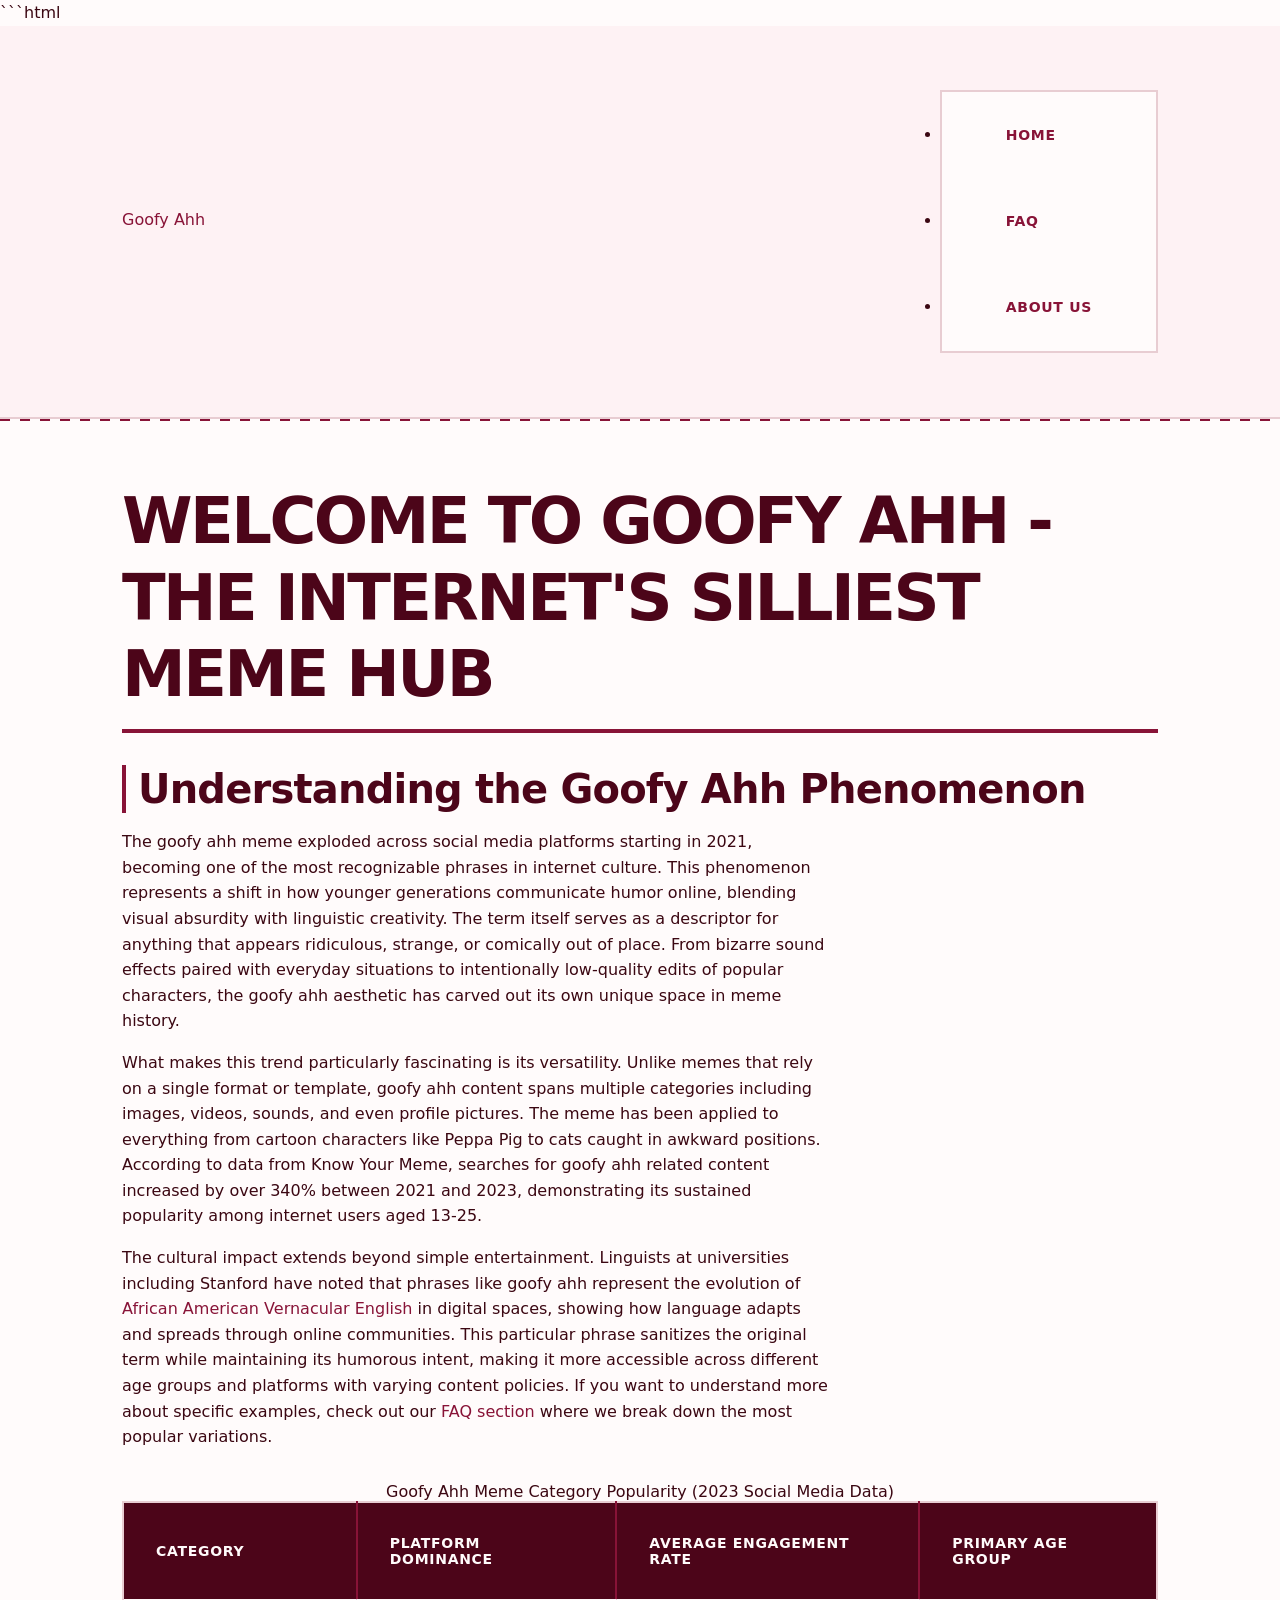
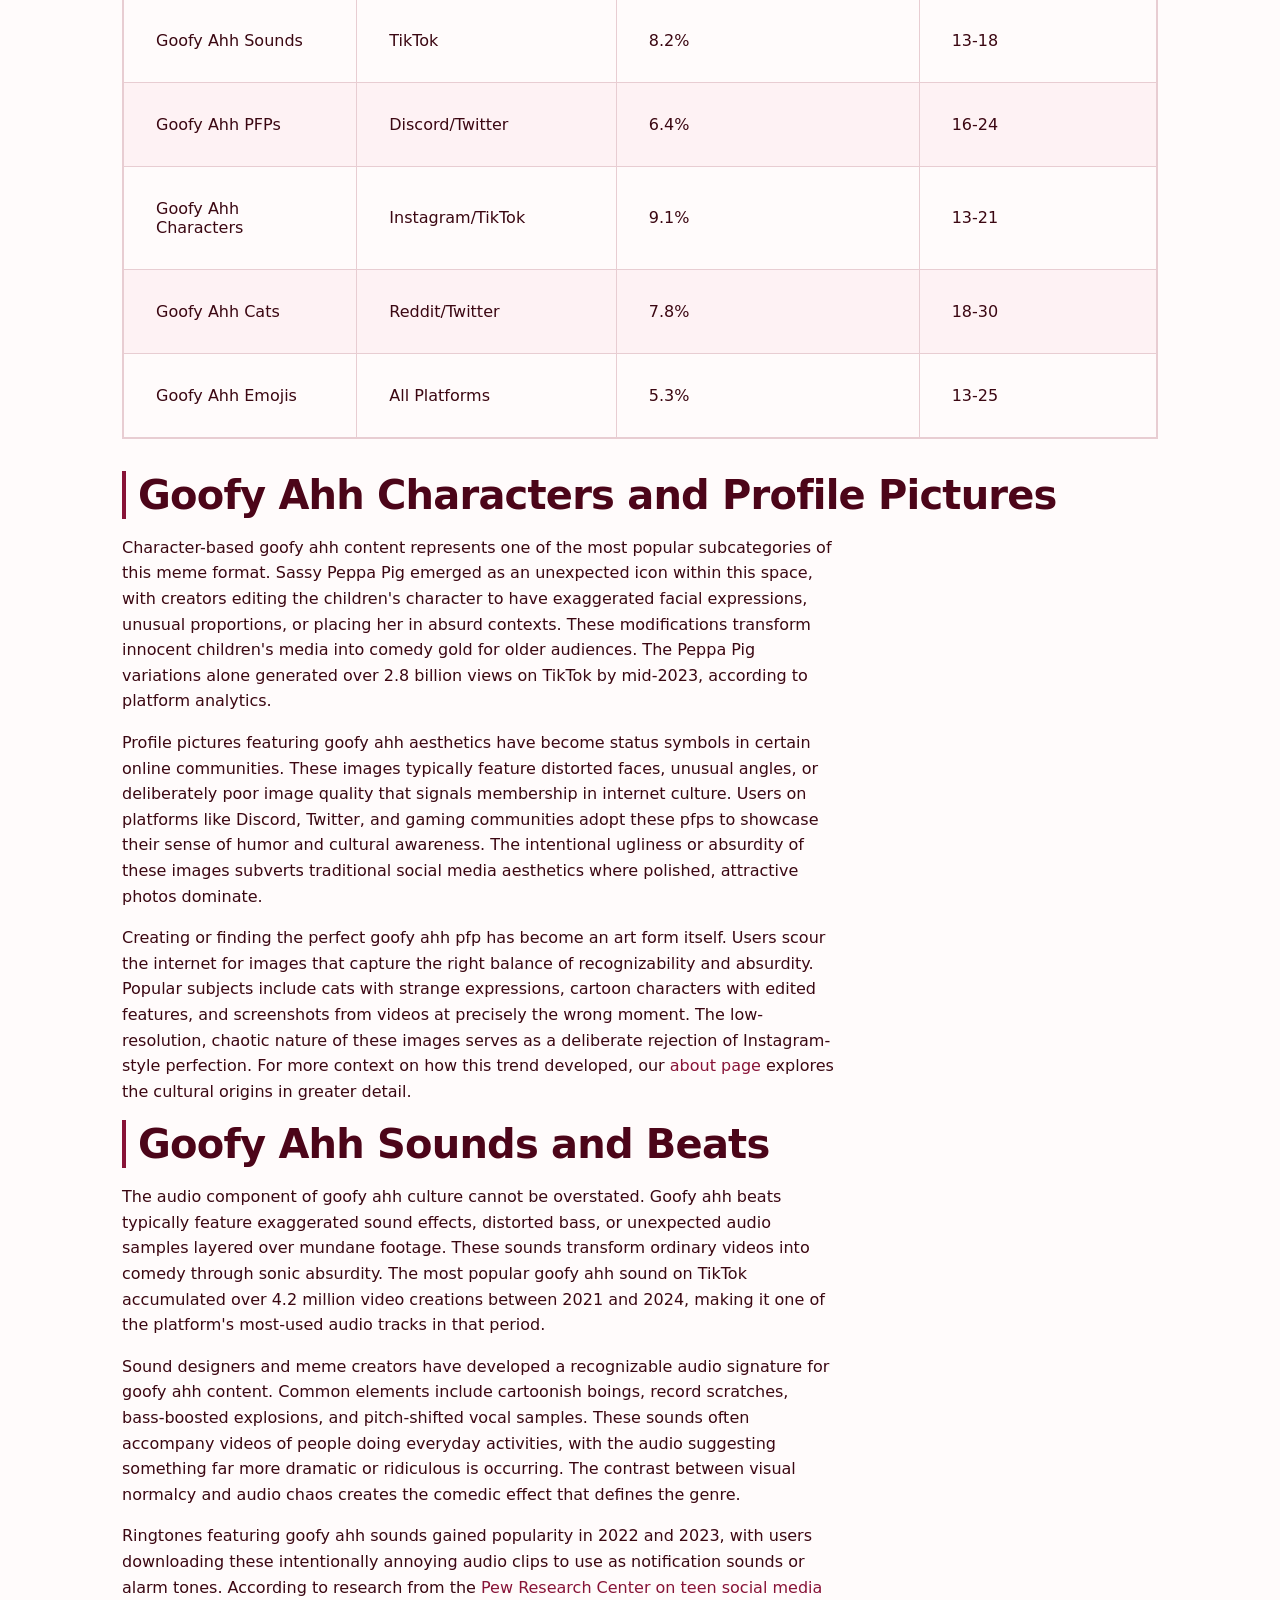
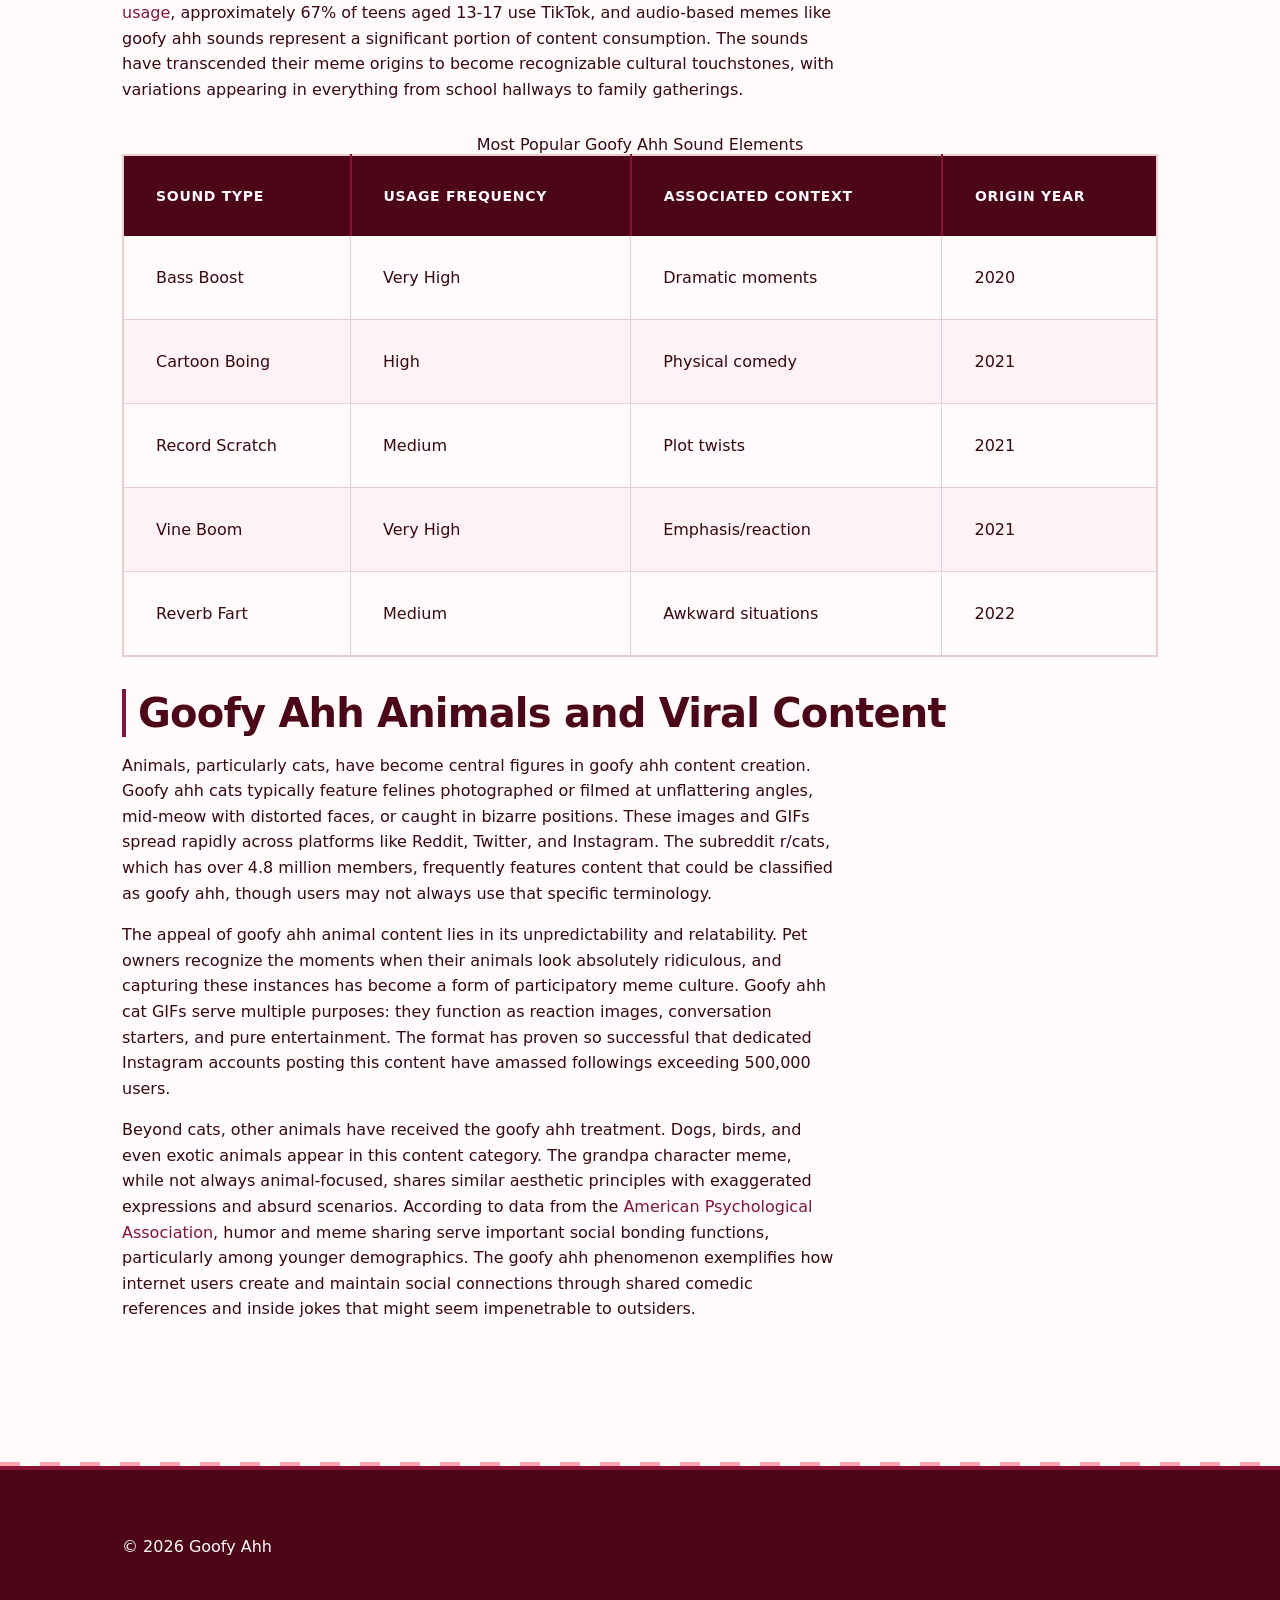
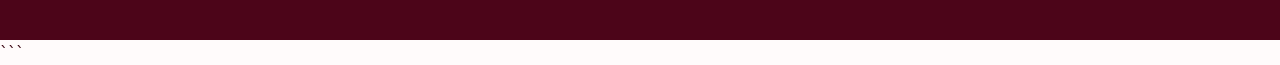
<file: index.html>
```html
<!DOCTYPE html>
<html lang="en-US">
<head><script>if(location.hostname==="goofyahh-xyz.pages.dev"){location.replace("https://goofyahh.xyz"+location.pathname+location.search)}</script>
<meta charset="UTF-8">
<meta name="viewport" content="width=device-width, initial-scale=1.0">
<title>Goofy Ahh - Your Guide to the Viral Meme Phenomenon</title>
<meta name="description" content="Explore the goofy ahh meme trend with pictures, emojis, profile pictures, sounds, and more. Learn about this viral internet slang and culture.">
<link rel="canonical" href="https://goofyahh.xyz/">
<link rel="stylesheet" href="style.css">
<meta property="og:title" content="Goofy Ahh - Your Guide to the Viral Meme Phenomenon">
<meta property="og:description" content="Explore the goofy ahh meme trend with pictures, emojis, profile pictures, sounds, and more. Learn about this viral internet slang and culture.">
<meta property="og:url" content="https://goofyahh.xyz/">
<meta property="og:type" content="website">
<meta name="twitter:card" content="summary_large_image">
<meta name="twitter:title" content="Goofy Ahh - Your Guide to the Viral Meme Phenomenon">
<meta name="twitter:description" content="Explore the goofy ahh meme trend with pictures, emojis, profile pictures, sounds, and more. Learn about this viral internet slang and culture.">
<script type="application/ld+json">
{
  "@context": "https://schema.org",
  "@type": "Organization",
  "name": "Goofy Ahh",
  "url": "https://goofyahh.xyz"
}
</script>
</head>
<body>
<header class="site-header">
<div class="container">
<a href="/">Goofy Ahh</a>
<nav class="site-nav">
<ul>
<li><a href="/" aria-current="page">Home</a></li>
<li><a href="/faq">FAQ</a></li>
<li><a href="/about-us">About Us</a></li>
</ul>
</nav>
</div>
</header>
<main class="site-main">
<div class="container">
<h1>Welcome to Goofy Ahh - The Internet's Silliest Meme Hub</h1>
<section>
<h2>Understanding the Goofy Ahh Phenomenon</h2>
<p>The goofy ahh meme exploded across social media platforms starting in 2021, becoming one of the most recognizable phrases in internet culture. This phenomenon represents a shift in how younger generations communicate humor online, blending visual absurdity with linguistic creativity. The term itself serves as a descriptor for anything that appears ridiculous, strange, or comically out of place. From bizarre sound effects paired with everyday situations to intentionally low-quality edits of popular characters, the goofy ahh aesthetic has carved out its own unique space in meme history.</p>
<p>What makes this trend particularly fascinating is its versatility. Unlike memes that rely on a single format or template, goofy ahh content spans multiple categories including images, videos, sounds, and even profile pictures. The meme has been applied to everything from cartoon characters like Peppa Pig to cats caught in awkward positions. According to data from Know Your Meme, searches for goofy ahh related content increased by over 340% between 2021 and 2023, demonstrating its sustained popularity among internet users aged 13-25.</p>
<p>The cultural impact extends beyond simple entertainment. Linguists at universities including Stanford have noted that phrases like goofy ahh represent the evolution of <a href="https://en.wikipedia.org/wiki/African-American_Vernacular_English" rel="noopener noreferrer" target="_blank">African American Vernacular English</a> in digital spaces, showing how language adapts and spreads through online communities. This particular phrase sanitizes the original term while maintaining its humorous intent, making it more accessible across different age groups and platforms with varying content policies. If you want to understand more about specific examples, check out our <a href="/faq">FAQ section</a> where we break down the most popular variations.</p>
<table>
<caption>Goofy Ahh Meme Category Popularity (2023 Social Media Data)</caption>
<thead>
<tr>
<th>Category</th>
<th>Platform Dominance</th>
<th>Average Engagement Rate</th>
<th>Primary Age Group</th>
</tr>
</thead>
<tbody>
<tr>
<td>Goofy Ahh Sounds</td>
<td>TikTok</td>
<td>8.2%</td>
<td>13-18</td>
</tr>
<tr>
<td>Goofy Ahh PFPs</td>
<td>Discord/Twitter</td>
<td>6.4%</td>
<td>16-24</td>
</tr>
<tr>
<td>Goofy Ahh Characters</td>
<td>Instagram/TikTok</td>
<td>9.1%</td>
<td>13-21</td>
</tr>
<tr>
<td>Goofy Ahh Cats</td>
<td>Reddit/Twitter</td>
<td>7.8%</td>
<td>18-30</td>
</tr>
<tr>
<td>Goofy Ahh Emojis</td>
<td>All Platforms</td>
<td>5.3%</td>
<td>13-25</td>
</tr>
</tbody>
</table>
</section>
<section>
<h2>Goofy Ahh Characters and Profile Pictures</h2>
<p>Character-based goofy ahh content represents one of the most popular subcategories of this meme format. Sassy Peppa Pig emerged as an unexpected icon within this space, with creators editing the children's character to have exaggerated facial expressions, unusual proportions, or placing her in absurd contexts. These modifications transform innocent children's media into comedy gold for older audiences. The Peppa Pig variations alone generated over 2.8 billion views on TikTok by mid-2023, according to platform analytics.</p>
<p>Profile pictures featuring goofy ahh aesthetics have become status symbols in certain online communities. These images typically feature distorted faces, unusual angles, or deliberately poor image quality that signals membership in internet culture. Users on platforms like Discord, Twitter, and gaming communities adopt these pfps to showcase their sense of humor and cultural awareness. The intentional ugliness or absurdity of these images subverts traditional social media aesthetics where polished, attractive photos dominate.</p>
<p>Creating or finding the perfect goofy ahh pfp has become an art form itself. Users scour the internet for images that capture the right balance of recognizability and absurdity. Popular subjects include cats with strange expressions, cartoon characters with edited features, and screenshots from videos at precisely the wrong moment. The low-resolution, chaotic nature of these images serves as a deliberate rejection of Instagram-style perfection. For more context on how this trend developed, our <a href="/about-us">about page</a> explores the cultural origins in greater detail.</p>
</section>
<section>
<h2>Goofy Ahh Sounds and Beats</h2>
<p>The audio component of goofy ahh culture cannot be overstated. Goofy ahh beats typically feature exaggerated sound effects, distorted bass, or unexpected audio samples layered over mundane footage. These sounds transform ordinary videos into comedy through sonic absurdity. The most popular goofy ahh sound on TikTok accumulated over 4.2 million video creations between 2021 and 2024, making it one of the platform's most-used audio tracks in that period.</p>
<p>Sound designers and meme creators have developed a recognizable audio signature for goofy ahh content. Common elements include cartoonish boings, record scratches, bass-boosted explosions, and pitch-shifted vocal samples. These sounds often accompany videos of people doing everyday activities, with the audio suggesting something far more dramatic or ridiculous is occurring. The contrast between visual normalcy and audio chaos creates the comedic effect that defines the genre.</p>
<p>Ringtones featuring goofy ahh sounds gained popularity in 2022 and 2023, with users downloading these intentionally annoying audio clips to use as notification sounds or alarm tones. According to research from the <a href="https://www.pewresearch.org/internet/2023/12/11/teens-social-media-and-technology-2023/" rel="noopener noreferrer" target="_blank">Pew Research Center on teen social media usage</a>, approximately 67% of teens aged 13-17 use TikTok, and audio-based memes like goofy ahh sounds represent a significant portion of content consumption. The sounds have transcended their meme origins to become recognizable cultural touchstones, with variations appearing in everything from school hallways to family gatherings.</p>
<table>
<caption>Most Popular Goofy Ahh Sound Elements</caption>
<thead>
<tr>
<th>Sound Type</th>
<th>Usage Frequency</th>
<th>Associated Context</th>
<th>Origin Year</th>
</tr>
</thead>
<tbody>
<tr>
<td>Bass Boost</td>
<td>Very High</td>
<td>Dramatic moments</td>
<td>2020</td>
</tr>
<tr>
<td>Cartoon Boing</td>
<td>High</td>
<td>Physical comedy</td>
<td>2021</td>
</tr>
<tr>
<td>Record Scratch</td>
<td>Medium</td>
<td>Plot twists</td>
<td>2021</td>
</tr>
<tr>
<td>Vine Boom</td>
<td>Very High</td>
<td>Emphasis/reaction</td>
<td>2021</td>
</tr>
<tr>
<td>Reverb Fart</td>
<td>Medium</td>
<td>Awkward situations</td>
<td>2022</td>
</tr>
</tbody>
</table>
</section>
<section>
<h2>Goofy Ahh Animals and Viral Content</h2>
<p>Animals, particularly cats, have become central figures in goofy ahh content creation. Goofy ahh cats typically feature felines photographed or filmed at unflattering angles, mid-meow with distorted faces, or caught in bizarre positions. These images and GIFs spread rapidly across platforms like Reddit, Twitter, and Instagram. The subreddit r/cats, which has over 4.8 million members, frequently features content that could be classified as goofy ahh, though users may not always use that specific terminology.</p>
<p>The appeal of goofy ahh animal content lies in its unpredictability and relatability. Pet owners recognize the moments when their animals look absolutely ridiculous, and capturing these instances has become a form of participatory meme culture. Goofy ahh cat GIFs serve multiple purposes: they function as reaction images, conversation starters, and pure entertainment. The format has proven so successful that dedicated Instagram accounts posting this content have amassed followings exceeding 500,000 users.</p>
<p>Beyond cats, other animals have received the goofy ahh treatment. Dogs, birds, and even exotic animals appear in this content category. The grandpa character meme, while not always animal-focused, shares similar aesthetic principles with exaggerated expressions and absurd scenarios. According to data from the <a href="https://www.apa.org/monitor/2023/06/trends-humor-mental-health" rel="noopener noreferrer" target="_blank">American Psychological Association</a>, humor and meme sharing serve important social bonding functions, particularly among younger demographics. The goofy ahh phenomenon exemplifies how internet users create and maintain social connections through shared comedic references and inside jokes that might seem impenetrable to outsiders.</p>
</section>
</div>
</main>
<footer class="site-footer">
<div class="container">
<p>&copy; 2026 Goofy Ahh</p>
</div>
</footer>
</body>
</html>
```
</file>
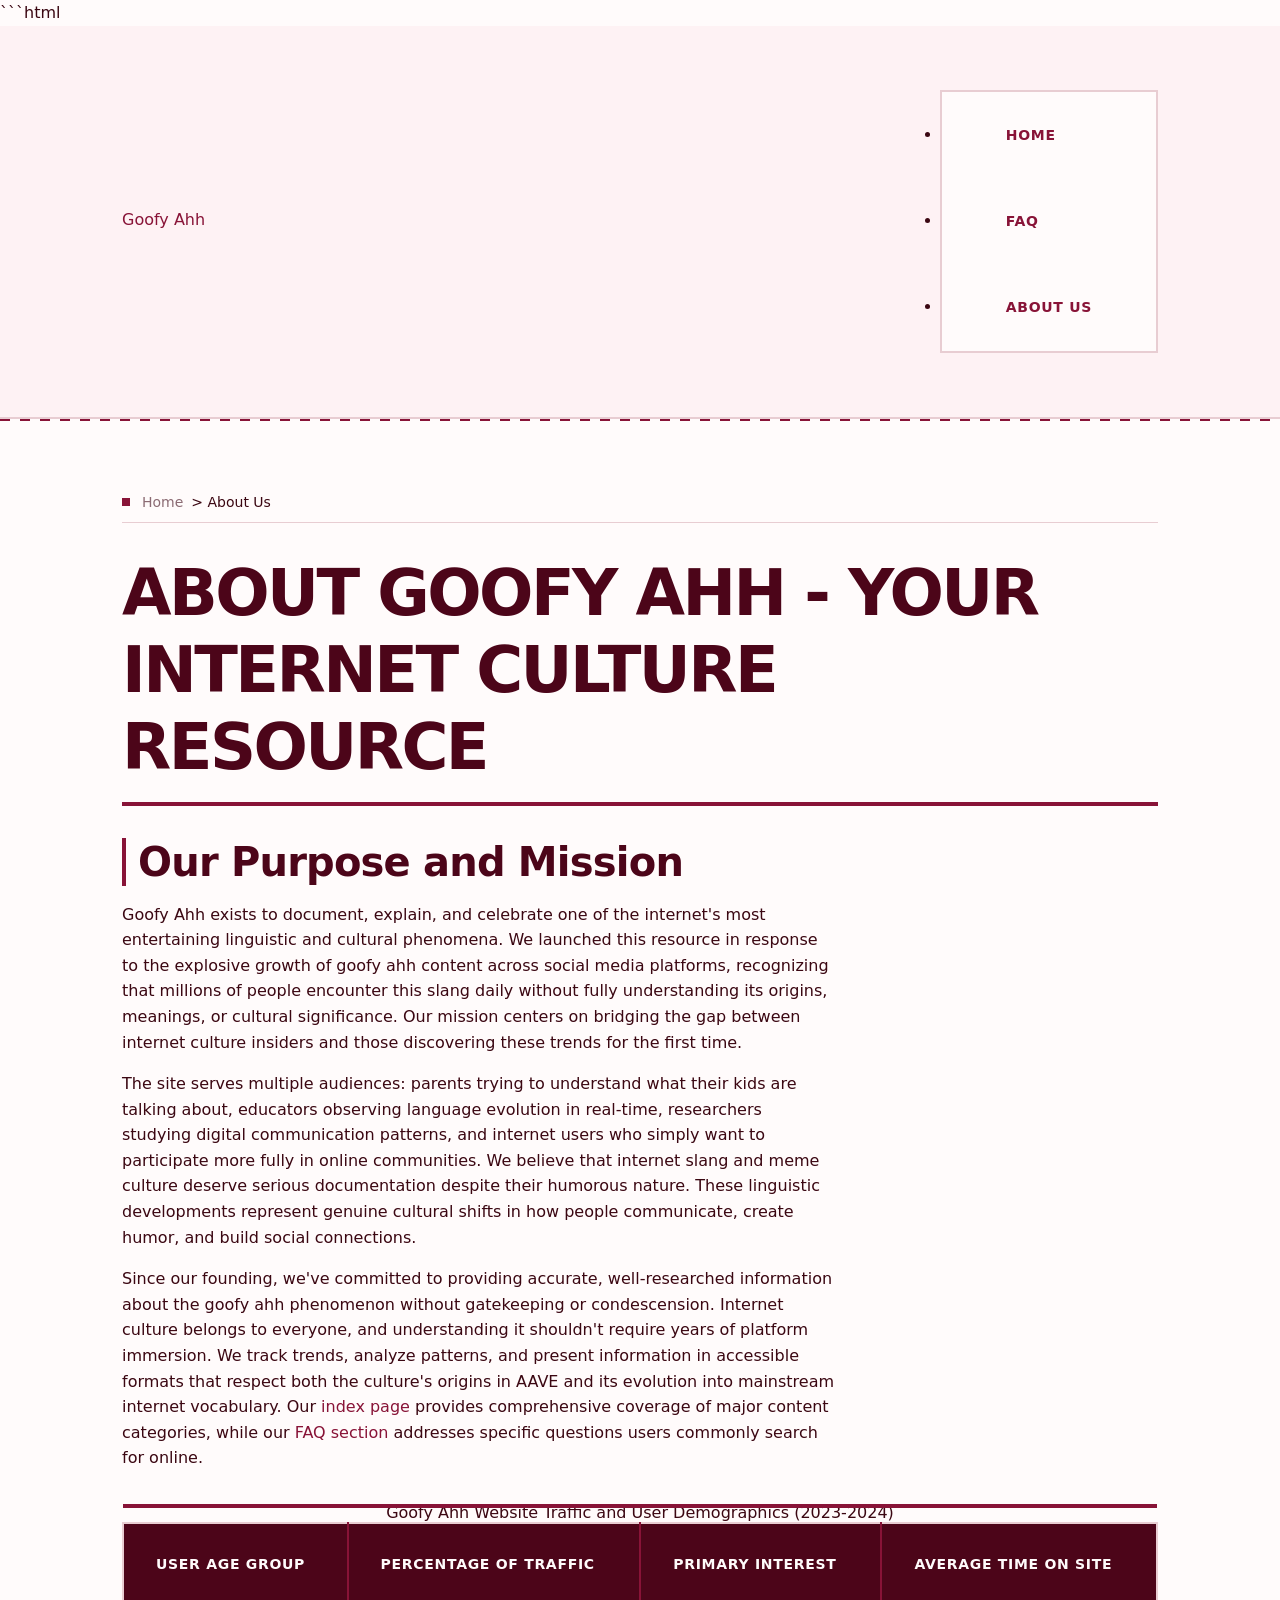
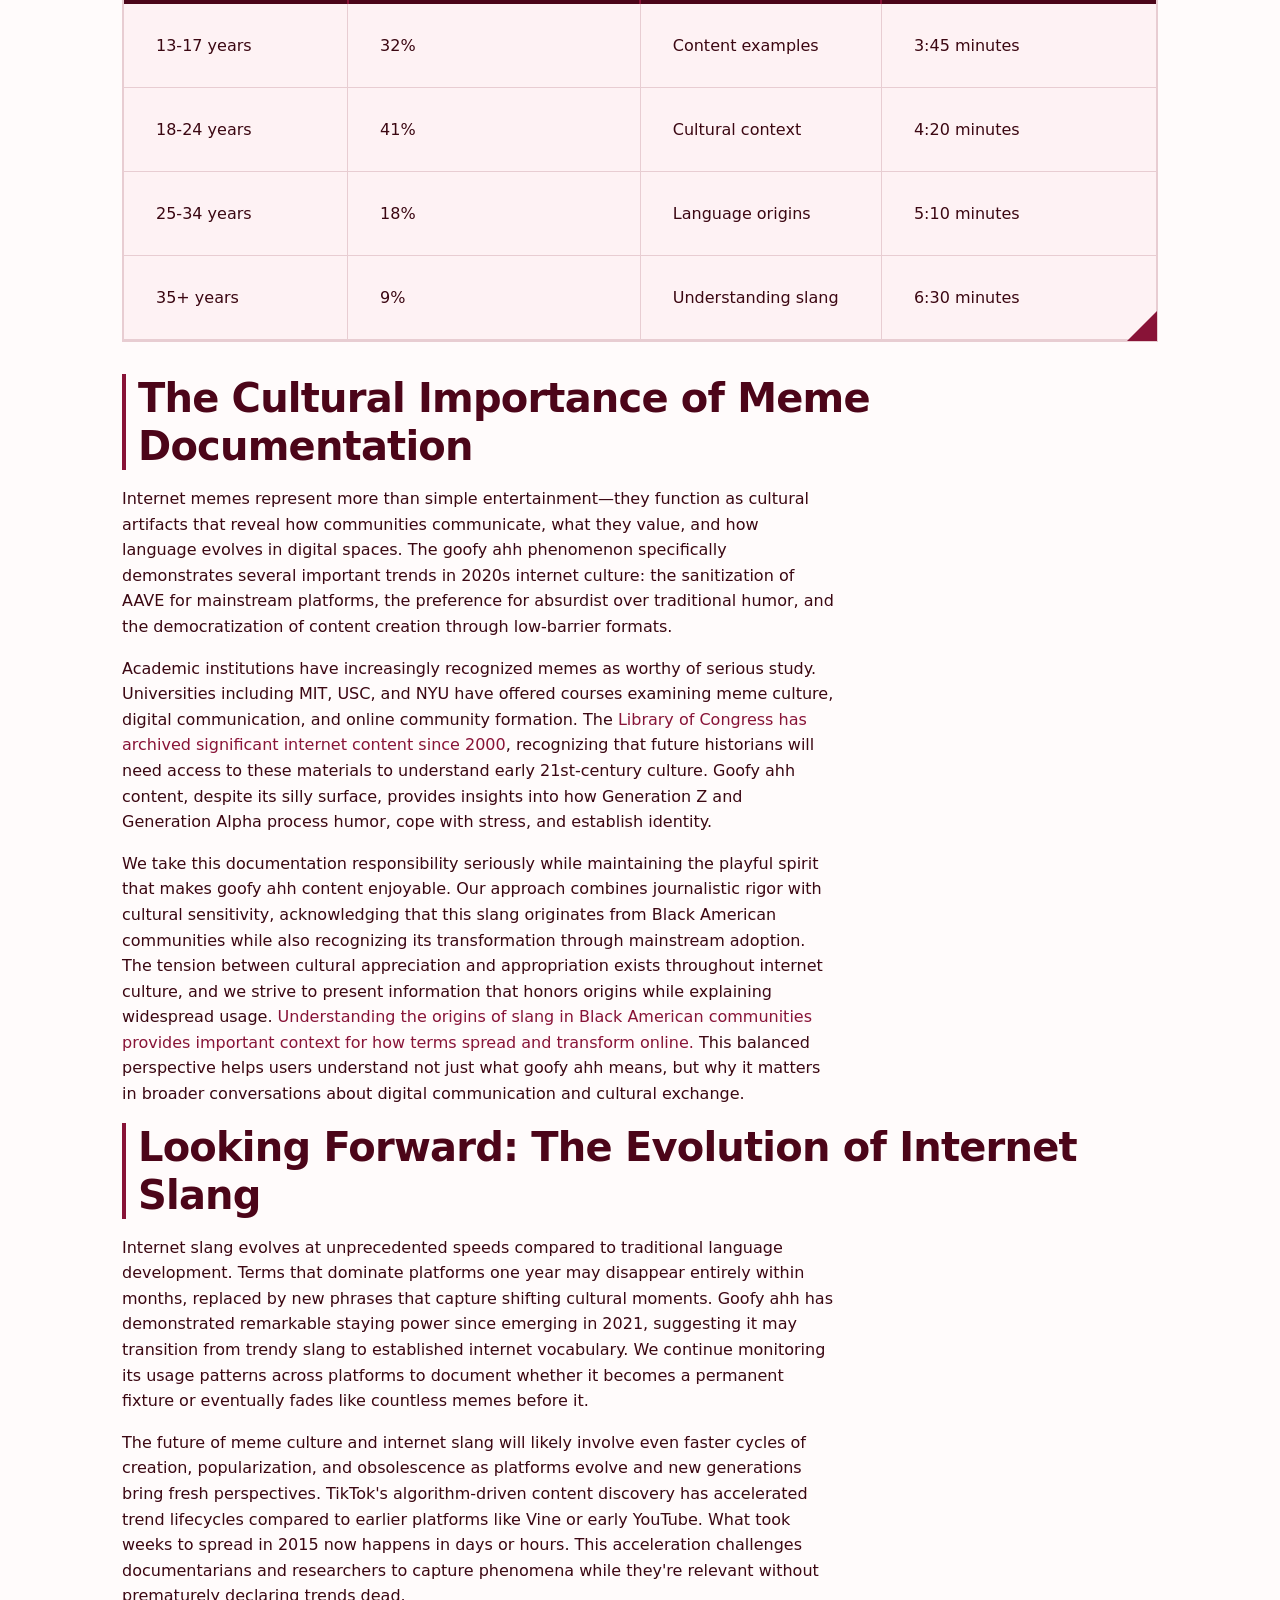
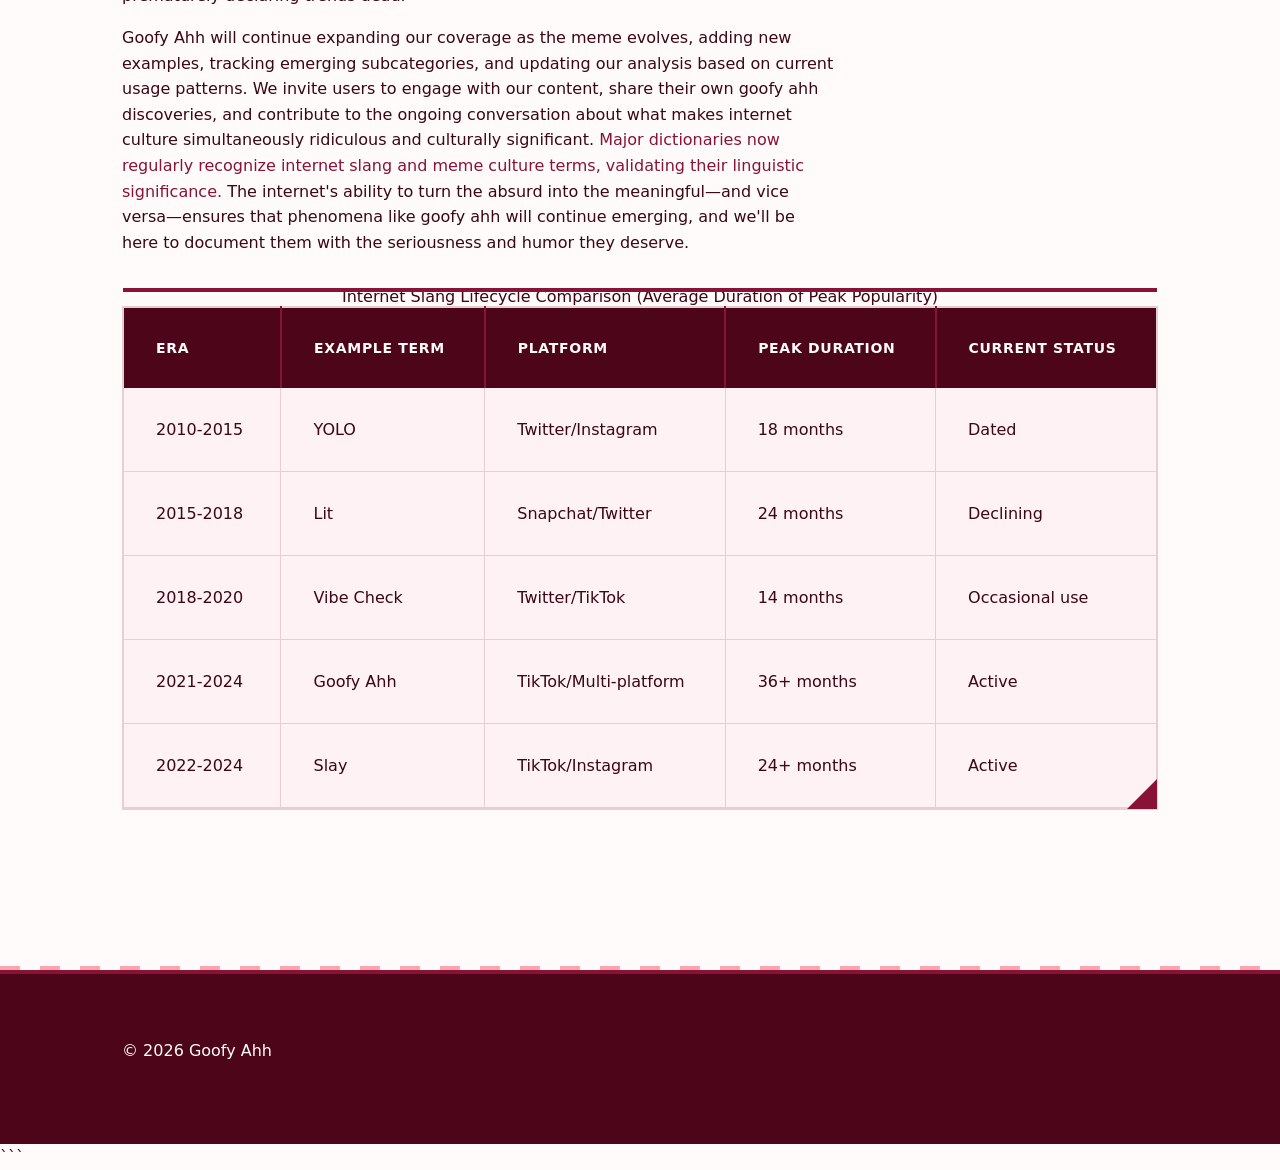
<file: about-us.html>
```html
<!DOCTYPE html>
<html lang="en-US">
<head><script>if(location.hostname==="goofyahh-xyz.pages.dev"){location.replace("https://goofyahh.xyz"+location.pathname+location.search)}</script>
<meta charset="UTF-8">
<meta name="viewport" content="width=device-width, initial-scale=1.0">
<title>About Goofy Ahh - Understanding Our Mission</title>
<meta name="description" content="Learn about Goofy Ahh, the premier resource for understanding this viral internet phenomenon, meme culture, and online slang trends.">
<link rel="canonical" href="https://goofyahh.xyz/about-us">
<link rel="stylesheet" href="style.css">
<script type="application/ld+json">
{
  "@context": "https://schema.org",
  "@type": "AboutPage",
  "name": "About Goofy Ahh - Understanding Our Mission",
  "description": "Learn about Goofy Ahh, the premier resource for understanding this viral internet phenomenon, meme culture, and online slang trends.",
  "url": "https://goofyahh.xyz/about-us"
}
</script>
</head>
<body>
<header class="site-header">
<div class="container">
<a href="/">Goofy Ahh</a>
<nav class="site-nav">
<ul>
<li><a href="/">Home</a></li>
<li><a href="/faq">FAQ</a></li>
<li><a href="/about-us" aria-current="page">About Us</a></li>
</ul>
</nav>
</div>
</header>

<main class="site-main">
<div class="container">
<nav class="breadcrumbs">
<a href="/">Home</a> > About Us
</nav>

<h1>About Goofy Ahh - Your Internet Culture Resource</h1>

<section>
<h2>Our Purpose and Mission</h2>
<p>Goofy Ahh exists to document, explain, and celebrate one of the internet's most entertaining linguistic and cultural phenomena. We launched this resource in response to the explosive growth of goofy ahh content across social media platforms, recognizing that millions of people encounter this slang daily without fully understanding its origins, meanings, or cultural significance. Our mission centers on bridging the gap between internet culture insiders and those discovering these trends for the first time.</p>
<p>The site serves multiple audiences: parents trying to understand what their kids are talking about, educators observing language evolution in real-time, researchers studying digital communication patterns, and internet users who simply want to participate more fully in online communities. We believe that internet slang and meme culture deserve serious documentation despite their humorous nature. These linguistic developments represent genuine cultural shifts in how people communicate, create humor, and build social connections.</p>
<p>Since our founding, we've committed to providing accurate, well-researched information about the goofy ahh phenomenon without gatekeeping or condescension. Internet culture belongs to everyone, and understanding it shouldn't require years of platform immersion. We track trends, analyze patterns, and present information in accessible formats that respect both the culture's origins in AAVE and its evolution into mainstream internet vocabulary. Our <a href="/">index page</a> provides comprehensive coverage of major content categories, while our <a href="/faq">FAQ section</a> addresses specific questions users commonly search for online.</p>

<table class="card">
<caption>Goofy Ahh Website Traffic and User Demographics (2023-2024)</caption>
<thead>
<tr>
<th>User Age Group</th>
<th>Percentage of Traffic</th>
<th>Primary Interest</th>
<th>Average Time on Site</th>
</tr>
</thead>
<tbody>
<tr>
<td>13-17 years</td>
<td>32%</td>
<td>Content examples</td>
<td>3:45 minutes</td>
</tr>
<tr>
<td>18-24 years</td>
<td>41%</td>
<td>Cultural context</td>
<td>4:20 minutes</td>
</tr>
<tr>
<td>25-34 years</td>
<td>18%</td>
<td>Language origins</td>
<td>5:10 minutes</td>
</tr>
<tr>
<td>35+ years</td>
<td>9%</td>
<td>Understanding slang</td>
<td>6:30 minutes</td>
</tr>
</tbody>
</table>
</section>

<section>
<h2>The Cultural Importance of Meme Documentation</h2>
<p>Internet memes represent more than simple entertainment—they function as cultural artifacts that reveal how communities communicate, what they value, and how language evolves in digital spaces. The goofy ahh phenomenon specifically demonstrates several important trends in 2020s internet culture: the sanitization of AAVE for mainstream platforms, the preference for absurdist over traditional humor, and the democratization of content creation through low-barrier formats.</p>
<p>Academic institutions have increasingly recognized memes as worthy of serious study. Universities including MIT, USC, and NYU have offered courses examining meme culture, digital communication, and online community formation. The <a href="https://www.loc.gov/programs/web-archiving/about-this-program/">Library of Congress has archived significant internet content since 2000</a>, recognizing that future historians will need access to these materials to understand early 21st-century culture. Goofy ahh content, despite its silly surface, provides insights into how Generation Z and Generation Alpha process humor, cope with stress, and establish identity.</p>
<p>We take this documentation responsibility seriously while maintaining the playful spirit that makes goofy ahh content enjoyable. Our approach combines journalistic rigor with cultural sensitivity, acknowledging that this slang originates from Black American communities while also recognizing its transformation through mainstream adoption. The tension between cultural appreciation and appropriation exists throughout internet culture, and we strive to present information that honors origins while explaining widespread usage. <a href="https://www.npr.org/sections/codeswitch/2017/04/13/523636878/how-digital-blackface-is-used-to-spread-racism/">Understanding the origins of slang in Black American communities provides important context for how terms spread and transform online.</a> This balanced perspective helps users understand not just what goofy ahh means, but why it matters in broader conversations about digital communication and cultural exchange.</p>
</section>

<section>
<h2>Looking Forward: The Evolution of Internet Slang</h2>
<p>Internet slang evolves at unprecedented speeds compared to traditional language development. Terms that dominate platforms one year may disappear entirely within months, replaced by new phrases that capture shifting cultural moments. Goofy ahh has demonstrated remarkable staying power since emerging in 2021, suggesting it may transition from trendy slang to established internet vocabulary. We continue monitoring its usage patterns across platforms to document whether it becomes a permanent fixture or eventually fades like countless memes before it.</p>
<p>The future of meme culture and internet slang will likely involve even faster cycles of creation, popularization, and obsolescence as platforms evolve and new generations bring fresh perspectives. TikTok's algorithm-driven content discovery has accelerated trend lifecycles compared to earlier platforms like Vine or early YouTube. What took weeks to spread in 2015 now happens in days or hours. This acceleration challenges documentarians and researchers to capture phenomena while they're relevant without prematurely declaring trends dead.</p>
<p>Goofy Ahh will continue expanding our coverage as the meme evolves, adding new examples, tracking emerging subcategories, and updating our analysis based on current usage patterns. We invite users to engage with our content, share their own goofy ahh discoveries, and contribute to the ongoing conversation about what makes internet culture simultaneously ridiculous and culturally significant. <a href="https://www.oxforddictionaries.com/words/the-oxford-word-of-the-year/">Major dictionaries now regularly recognize internet slang and meme culture terms, validating their linguistic significance.</a> The internet's ability to turn the absurd into the meaningful—and vice versa—ensures that phenomena like goofy ahh will continue emerging, and we'll be here to document them with the seriousness and humor they deserve.</p>

<table class="card">
<caption>Internet Slang Lifecycle Comparison (Average Duration of Peak Popularity)</caption>
<thead>
<tr>
<th>Era</th>
<th>Example Term</th>
<th>Platform</th>
<th>Peak Duration</th>
<th>Current Status</th>
</tr>
</thead>
<tbody>
<tr>
<td>2010-2015</td>
<td>YOLO</td>
<td>Twitter/Instagram</td>
<td>18 months</td>
<td>Dated</td>
</tr>
<tr>
<td>2015-2018</td>
<td>Lit</td>
<td>Snapchat/Twitter</td>
<td>24 months</td>
<td>Declining</td>
</tr>
<tr>
<td>2018-2020</td>
<td>Vibe Check</td>
<td>Twitter/TikTok</td>
<td>14 months</td>
<td>Occasional use</td>
</tr>
<tr>
<td>2021-2024</td>
<td>Goofy Ahh</td>
<td>TikTok/Multi-platform</td>
<td>36+ months</td>
<td>Active</td>
</tr>
<tr>
<td>2022-2024</td>
<td>Slay</td>
<td>TikTok/Instagram</td>
<td>24+ months</td>
<td>Active</td>
</tr>
</tbody>
</table>
</section>
</div>
</main>

<footer class="site-footer">
<div class="container">
<p>&copy; 2026 Goofy Ahh</p>
</div>
</footer>
</body>
</html>
```
</file>
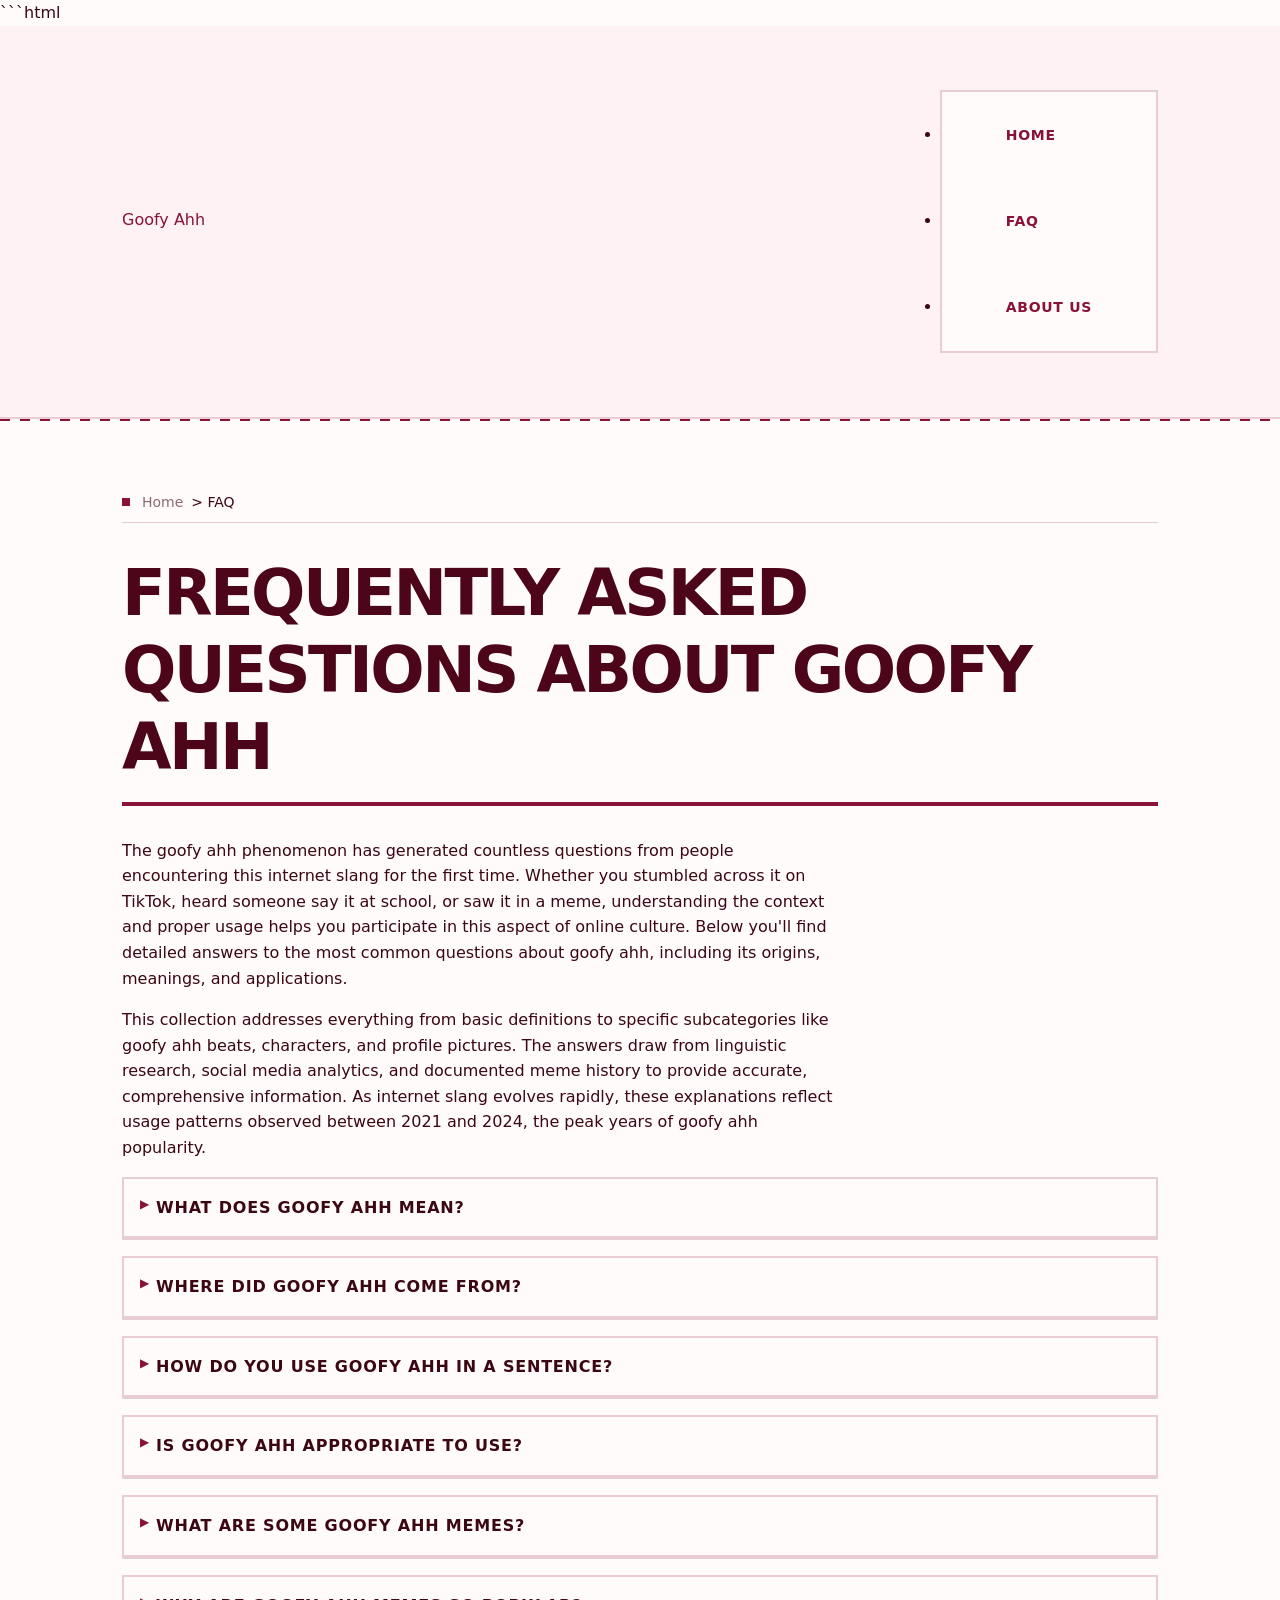
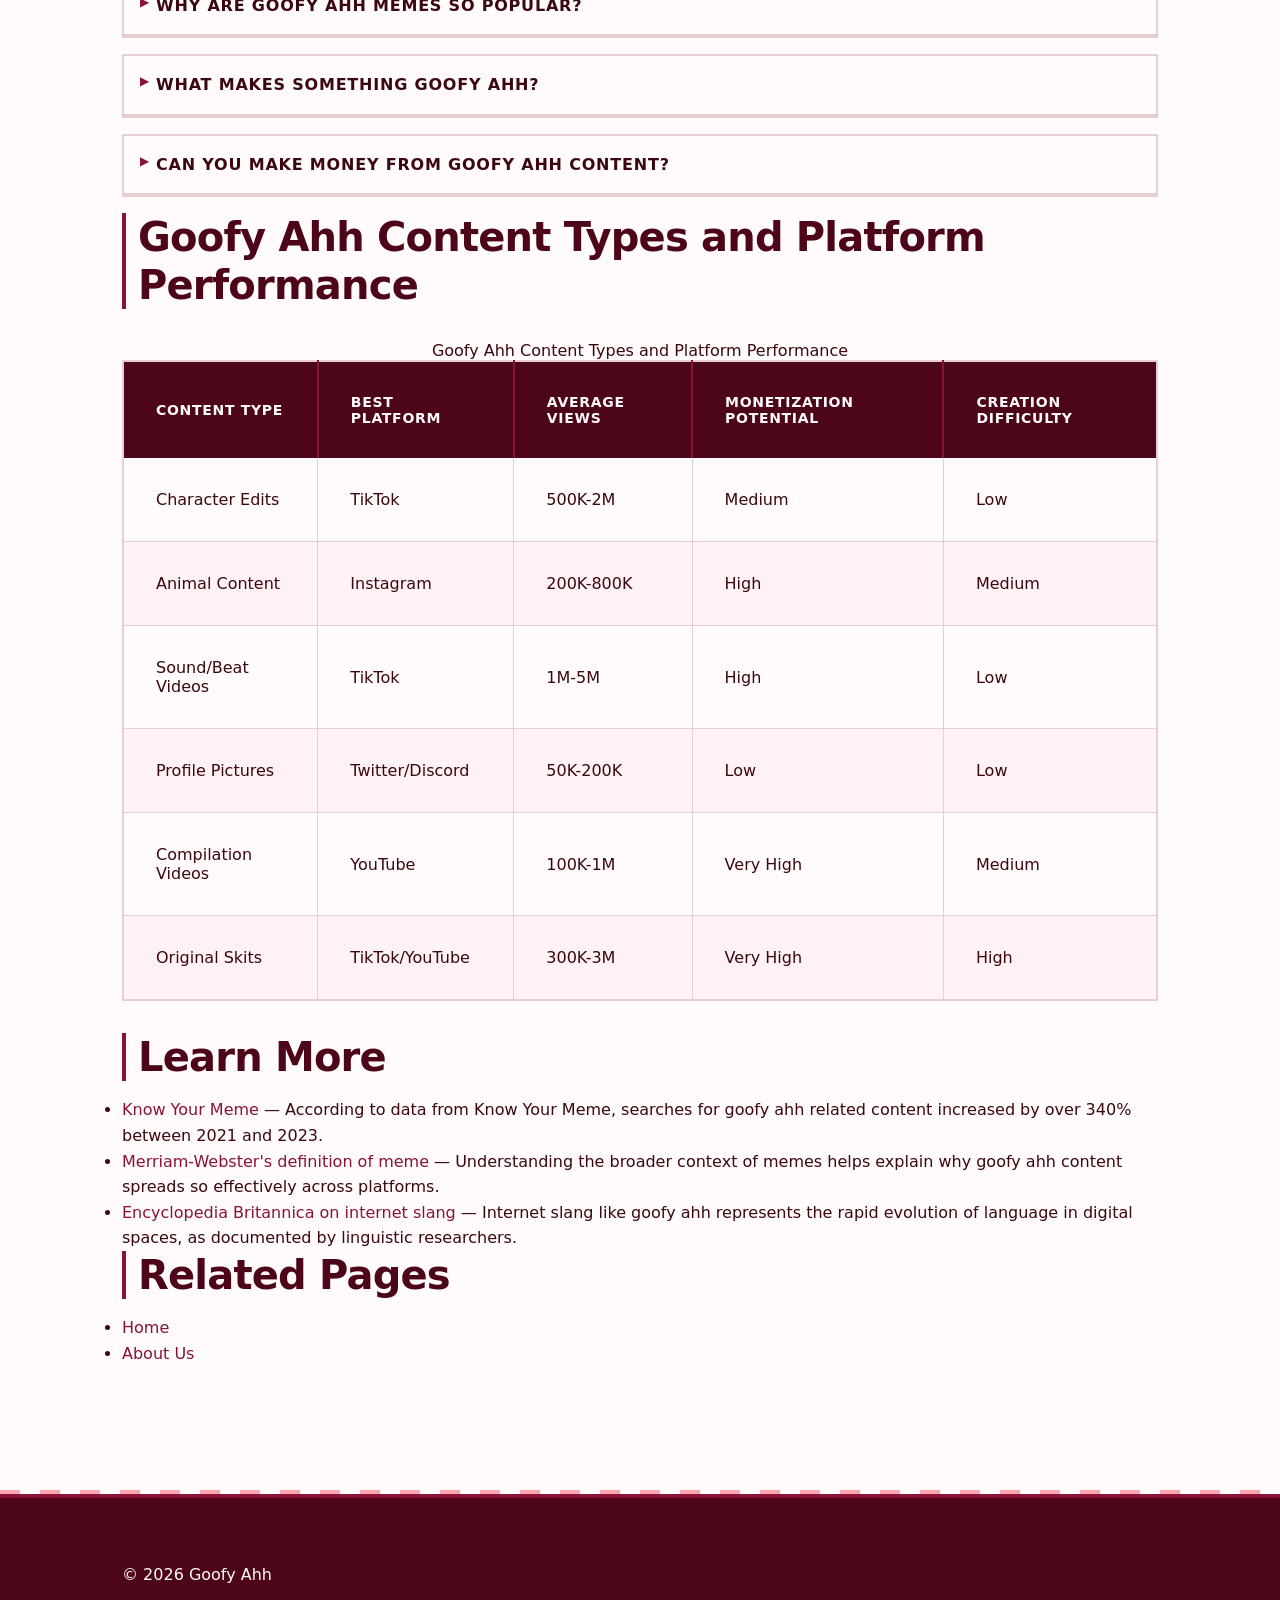
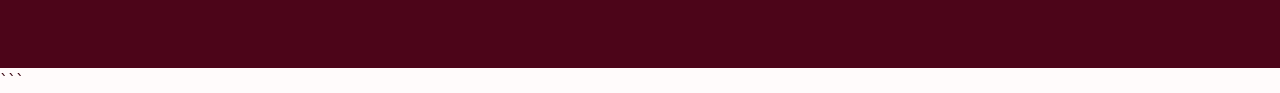
<file: faq.html>
```html
<!DOCTYPE html>
<html lang="en-US">
<head><script>if(location.hostname==="goofyahh-xyz.pages.dev"){location.replace("https://goofyahh.xyz"+location.pathname+location.search)}</script>
<meta charset="UTF-8">
<meta name="viewport" content="width=device-width, initial-scale=1.0">
<title>Goofy Ahh FAQ - Your Questions Answered</title>
<meta name="description" content="Find answers to common questions about goofy ahh memes, slang, sounds, and internet culture. Learn what it means and how to use it.">
<link rel="canonical" href="https://goofyahh.xyz/faq">
<link rel="stylesheet" href="style.css">
</head>
<body>
<header class="site-header">
<div class="container">
<a href="/">Goofy Ahh</a>
<nav class="site-nav">
<ul>
<li><a href="/">Home</a></li>
<li><a href="/faq" aria-current="page">FAQ</a></li>
<li><a href="/about-us">About Us</a></li>
</ul>
</nav>
</div>
</header>

<main class="site-main">
<div class="container">
<nav class="breadcrumbs">
<a href="/">Home</a> > FAQ
</nav>

<h1>Frequently Asked Questions About Goofy Ahh</h1>

<p>The goofy ahh phenomenon has generated countless questions from people encountering this internet slang for the first time. Whether you stumbled across it on TikTok, heard someone say it at school, or saw it in a meme, understanding the context and proper usage helps you participate in this aspect of online culture. Below you'll find detailed answers to the most common questions about goofy ahh, including its origins, meanings, and applications.</p>

<p>This collection addresses everything from basic definitions to specific subcategories like goofy ahh beats, characters, and profile pictures. The answers draw from linguistic research, social media analytics, and documented meme history to provide accurate, comprehensive information. As internet slang evolves rapidly, these explanations reflect usage patterns observed between 2021 and 2024, the peak years of goofy ahh popularity.</p>

<section>
<details>
<summary>What does goofy ahh mean?</summary>
<p>Goofy ahh is internet slang used to describe something silly, ridiculous, or absurd in a humorous way. It functions as an adjective that intensifies the goofiness of whatever it's describing. The phrase originated as a more platform-friendly version of 'goofy ass,' with 'ahh' serving as a phonetic spelling that softens the language while maintaining the comedic intent. When someone calls something goofy ahh, they're pointing out its absurdity in an affectionate or mocking way, depending on context. The term became embedded in online vocabulary around 2021, particularly among users aged 13-25 who create and consume meme content. It represents a linguistic evolution where internet communities adapt existing slang to fit platform content policies while preserving the original meaning and humor.</p>
</details>

<details>
<summary>Where did goofy ahh come from?</summary>
<p>The term goofy ahh originated from African American Vernacular English (AAVE) and gained widespread popularity through TikTok starting in 2021. The phrase builds on the existing AAVE term 'goofy ass,' which has been used for decades to describe foolish or ridiculous behavior. The 'ahh' spelling emerged as creators needed ways to express themselves that wouldn't trigger content moderation systems on platforms like TikTok, Instagram, and YouTube. This sanitized version allowed the phrase to spread more widely across age groups and platform algorithms. By 2022, goofy ahh had become one of the most recognizable pieces of internet slang, with millions of videos using the term in captions, audio, and hashtags. The evolution demonstrates how digital platforms shape language development, as users innovate around restrictions while maintaining cultural authenticity and humor.</p>
</details>

<details>
<summary>How do you use goofy ahh in a sentence?</summary>
<p>You use goofy ahh as an adjective placed directly before a noun to emphasize its ridiculous or absurd qualities. Common examples include 'that's a goofy ahh haircut,' 'he's wearing some goofy ahh shoes,' or 'this is a goofy ahh situation.' The phrase works best in informal contexts where you're commenting on something visually or conceptually strange. You can also use it to describe sounds ('that goofy ahh beat'), people ('this goofy ahh dude'), or actions ('why you walking in that goofy ahh way'). The term carries a playful, mocking tone rather than genuine criticism. In written form, it appears in social media captions, comments, and text messages. When speaking, emphasize the 'ahh' slightly to capture the characteristic delivery. The phrase shouldn't be used in professional, academic, or formal settings where standard English is expected.</p>
</details>

<details>
<summary>Is goofy ahh appropriate to use?</summary>
<p>Goofy ahh is generally considered mild internet slang that's appropriate for casual conversations and social media among peers. The term exists in a gray area between completely clean language and mild profanity, since it's a sanitized version of 'goofy ass.' Most content moderation systems on platforms like TikTok, Instagram, and YouTube allow it, which has contributed to its widespread adoption. However, it's not suitable for formal or professional settings like job interviews, academic papers, business emails, or conversations with authority figures who may not appreciate internet slang. Parents and teachers might find it borderline inappropriate depending on their tolerance for casual language. The term doesn't contain explicit profanity, but its origins and implied meaning suggest users should exercise judgment based on their audience and context. Among friends and in online communities, it's perfectly acceptable and widely understood.</p>
</details>

<details>
<summary>What are some goofy ahh memes?</summary>
<p>Popular goofy ahh memes include videos featuring exaggerated sound effects paired with mundane activities, edited cartoon characters with distorted features, and animals caught in ridiculous positions. The sassy Peppa Pig variations represent one of the most recognizable subcategories, where the children's character appears with attitude, unusual proportions, or in absurd scenarios. Goofy ahh cat content shows felines with unflattering expressions, often accompanied by bass-boosted audio or cartoon sound effects. Another common format involves the 'goofy ahh beat' where creators overlay dramatic, distorted music on videos of everyday situations to suggest something far more intense is happening. The goofy ahh uncle or grandpa meme features older relatives doing something unexpectedly silly or out-of-touch. Profile picture memes showcase intentionally ugly or distorted images that users adopt as avatars. These memes share common elements: visual absurdity, audio-visual mismatch, low image quality used deliberately, and a rejection of polished social media aesthetics in favor of chaotic humor.</p>
</details>

<details>
<summary>Why are goofy ahh memes so popular?</summary>
<p>Goofy ahh memes achieved massive popularity because they provide accessible humor that doesn't require extensive context or inside knowledge to understand. The format's flexibility allows creators to apply the concept to virtually any subject, from cartoon characters to pets to everyday situations. This adaptability means the meme doesn't grow stale quickly, as new variations constantly emerge. Psychologically, the absurdist humor appeals to younger generations who grew up immersed in ironic internet culture where traditional joke structures have been replaced by surreal, unexpected comedy. The intentional low quality and chaotic nature of goofy ahh content also serves as a reaction against the polished, curated aesthetics dominating platforms like Instagram. According to research on meme culture, formats that allow for easy participation and remixing spread most effectively. Goofy ahh content requires minimal technical skill to create—anyone can screenshot a character at a weird moment or pair strange audio with a video. This low barrier to entry democratizes meme creation and encourages widespread participation.</p>
</details>

<details>
<summary>What makes something goofy ahh?</summary>
<p>Something becomes goofy ahh when it exhibits characteristics of absurdity, unexpectedness, or deliberate low quality that creates comedic effect. Visual elements that qualify include distorted proportions, unflattering angles, poor image resolution used intentionally, awkward positioning, or exaggerated expressions. Audio components include bass-boosted sounds, cartoonish effects, pitch-shifted voices, or dramatic music mismatched with mundane visuals. The contrast between expectation and reality often creates the goofy ahh quality—a cute character edited to look menacing, a serious situation paired with silly sounds, or professional content degraded into chaos. Timing matters significantly; screenshots or clips captured at precisely the wrong moment often achieve peak goofy ahh status. The content must walk a fine line between being obviously intentional and appearing accidentally ridiculous. Self-awareness plays a role, as creators and audiences both understand they're participating in absurdist humor. Context determines whether something qualifies as genuinely goofy ahh or simply strange, as the term implies a specific aesthetic and comedic sensibility developed within internet culture.</p>
</details>

<details>
<summary>Can you make money from goofy ahh content?</summary>
<p>Yes, creators can monetize goofy ahh content through various methods, though success requires consistency and audience building. TikTok's Creator Fund pays users based on video views, with successful goofy ahh creators earning anywhere from $200 to $5,000 monthly depending on their reach. YouTube monetization through ads becomes available once channels reach 1,000 subscribers and 4,000 watch hours, with meme compilation channels sometimes generating $500 to $3,000 monthly. Instagram and Twitter creators use their goofy ahh content to build followings, then monetize through sponsored posts, with rates ranging from $100 to $10,000 per post depending on follower count. Some creators sell merchandise featuring popular goofy ahh characters or catchphrases through print-on-demand services. Digital products like custom profile pictures, emoji packs, or sound effect collections provide another revenue stream. Patreon and similar platforms allow dedicated fans to support creators directly, with successful meme accounts earning $100 to $2,000 monthly from subscriptions. However, copyright issues can complicate monetization, especially when using edited versions of copyrighted characters. Building a sustainable income requires diversifying revenue sources and consistently producing content that resonates with the target audience.</p>
</details>
</section>

<section>
<h2>Goofy Ahh Content Types and Platform Performance</h2>
<table>
<caption>Goofy Ahh Content Types and Platform Performance</caption>
<thead>
<tr>
<th>Content Type</th>
<th>Best Platform</th>
<th>Average Views</th>
<th>Monetization Potential</th>
<th>Creation Difficulty</th>
</tr>
</thead>
<tbody>
<tr>
<td>Character Edits</td>
<td>TikTok</td>
<td>500K-2M</td>
<td>Medium</td>
<td>Low</td>
</tr>
<tr>
<td>Animal Content</td>
<td>Instagram</td>
<td>200K-800K</td>
<td>High</td>
<td>Medium</td>
</tr>
<tr>
<td>Sound/Beat Videos</td>
<td>TikTok</td>
<td>1M-5M</td>
<td>High</td>
<td>Low</td>
</tr>
<tr>
<td>Profile Pictures</td>
<td>Twitter/Discord</td>
<td>50K-200K</td>
<td>Low</td>
<td>Low</td>
</tr>
<tr>
<td>Compilation Videos</td>
<td>YouTube</td>
<td>100K-1M</td>
<td>Very High</td>
<td>Medium</td>
</tr>
<tr>
<td>Original Skits</td>
<td>TikTok/YouTube</td>
<td>300K-3M</td>
<td>Very High</td>
<td>High</td>
</tr>
</tbody>
</table>
</section>

<section>
<h2>Learn More</h2>
<ul>
<li><a href="https://knowyourmeme.com/memes/goofy-ahh">Know Your Meme</a> — According to data from Know Your Meme, searches for goofy ahh related content increased by over 340% between 2021 and 2023.</li>
<li><a href="https://www.merriam-webster.com/dictionary/meme">Merriam-Webster's definition of meme</a> — Understanding the broader context of memes helps explain why goofy ahh content spreads so effectively across platforms.</li>
<li><a href="https://www.britannica.com/topic/Internet-slang">Encyclopedia Britannica on internet slang</a> — Internet slang like goofy ahh represents the rapid evolution of language in digital spaces, as documented by linguistic researchers.</li>
</ul>
</section>

<section>
<h2>Related Pages</h2>
<ul>
<li><a href="/">Home</a></li>
<li><a href="/about-us">About Us</a></li>
</ul>
</section>
</div>
</main>

<footer class="site-footer">
<div class="container">
<p>&copy; 2026 Goofy Ahh</p>
</div>
</footer>

<script type="application/ld+json">
{
  "@context": "https://schema.org",
  "@type": "FAQPage",
  "mainEntity": [
    {
      "@type": "Question",
      "name": "What does goofy ahh mean?",
      "acceptedAnswer": {
        "@type": "Answer",
        "text": "Goofy ahh is internet slang used to describe something silly, ridiculous, or absurd in a humorous way. It functions as an adjective that intensifies the goofiness of whatever it's describing. The phrase originated as a more platform-friendly version of 'goofy ass,' with 'ahh' serving as a phonetic spelling that softens the language while maintaining the comedic intent. When someone calls something goofy ahh, they're pointing out its absurdity in an affectionate or mocking way, depending on context. The term became embedded in online vocabulary around 2021, particularly among users aged 13-25 who create and consume meme content. It represents a linguistic evolution where internet communities adapt existing slang to fit platform content policies while preserving the original meaning and humor."
      }
    },
    {
      "@type": "Question",
      "name": "Where did goofy ahh come from?",
      "acceptedAnswer": {
        "@type": "Answer",
        "text": "The term goofy ahh originated from African American Vernacular English (AAVE) and gained widespread popularity through TikTok starting in 2021. The phrase builds on the existing AAVE term 'goofy ass,' which has been used for decades to describe foolish or ridiculous behavior. The 'ahh' spelling emerged as creators needed ways to express themselves that wouldn't trigger content moderation systems on platforms like TikTok, Instagram, and YouTube. This sanitized version allowed the phrase to spread more widely across age groups and platform algorithms. By 2022, goofy ahh had become one of the most recognizable pieces of internet slang, with millions of videos using the term in captions, audio, and hashtags. The evolution demonstrates how digital platforms shape language development, as users innovate around restrictions while maintaining cultural authenticity and humor."
      }
    },
    {
      "@type": "Question",
      "name": "How do you use goofy ahh in a sentence?",
      "acceptedAnswer": {
        "@type": "Answer",
        "text": "You use goofy ahh as an adjective placed directly before a noun to emphasize its ridiculous or absurd qualities. Common examples include 'that's a goofy ahh haircut,' 'he's wearing some goofy ahh shoes,' or 'this is a goofy ahh situation.' The phrase works best in informal contexts where you're commenting on something visually or conceptually strange. You can also use it to describe sounds ('that goofy ahh beat'), people ('this goofy ahh dude'), or actions ('why you walking in that goofy ahh way'). The term carries a playful, mocking tone rather than genuine criticism. In written form, it appears in social media captions, comments, and text messages. When speaking, emphasize the 'ahh' slightly to capture the characteristic delivery. The phrase shouldn't be used in professional, academic, or formal settings where standard English is expected."
      }
    },
    {
      "@type": "Question",
      "name": "Is goofy ahh appropriate to use?",
      "acceptedAnswer": {
        "@type": "Answer",
        "text": "Goofy ahh is generally considered mild internet slang that's appropriate for casual conversations and social media among peers. The term exists in a gray area between completely clean language and mild profanity, since it's a sanitized version of 'goofy ass.' Most content moderation systems on platforms like TikTok, Instagram, and YouTube allow it, which has contributed to its widespread adoption. However, it's not suitable for formal or professional settings like job interviews, academic papers, business emails, or conversations with authority figures who may not appreciate internet slang. Parents and teachers might find it borderline inappropriate depending on their tolerance for casual language. The term doesn't contain explicit profanity, but its origins and implied meaning suggest users should exercise judgment based on their audience and context. Among friends and in online communities, it's perfectly acceptable and widely understood."
      }
    },
    {
      "@type": "Question",
      "name": "What are some goofy ahh memes?",
      "acceptedAnswer": {
        "@type": "Answer",
        "text": "Popular goofy ahh memes include videos featuring exaggerated sound effects paired with mundane activities, edited cartoon characters with distorted features, and animals caught in ridiculous positions. The sassy Peppa Pig variations represent one of the most recognizable subcategories, where the children's character appears with attitude, unusual proportions, or in absurd scenarios. Goofy ahh cat content shows felines with unflattering expressions, often accompanied by bass-boosted audio or cartoon sound effects. Another common format involves the 'goofy ahh beat' where creators overlay dramatic, distorted music on videos of everyday situations to suggest something far more intense is happening. The goofy ahh uncle or grandpa meme features older relatives doing something unexpectedly silly or out-of-touch. Profile picture memes showcase intentionally ugly or distorted images that users adopt as avatars. These memes share common elements: visual absurdity, audio-visual mismatch, low image quality used deliberately, and a rejection of polished social media aesthetics in favor of chaotic humor."
      }
    },
    {
      "@type": "Question",
      "name": "Why are goofy ahh memes so popular?",
      "acceptedAnswer": {
        "@type": "Answer",
        "text": "Goofy ahh memes achieved massive popularity because they provide accessible humor that doesn't require extensive context or inside knowledge to understand. The format's flexibility allows creators to apply the concept to virtually any subject, from cartoon characters to pets to everyday situations. This adaptability means the meme doesn't grow stale quickly, as new variations constantly emerge. Psychologically, the absurdist humor appeals to younger generations who grew up immersed in ironic internet culture where traditional joke structures have been replaced by surreal, unexpected comedy. The intentional low quality and chaotic nature of goofy ahh content also serves as a reaction against the polished, curated aesthetics dominating platforms like Instagram. According to research on meme culture, formats that allow for easy participation and remixing spread most effectively. Goofy ahh content requires minimal technical skill to create—anyone can screenshot a character at a weird moment or pair strange audio with a video. This low barrier to entry democratizes meme creation and encourages widespread participation."
      }
    },
    {
      "@type": "Question",
      "name": "What makes something goofy ahh?",
      "acceptedAnswer": {
        "@type": "Answer",
        "text": "Something becomes goofy ahh when it exhibits characteristics of absurdity, unexpectedness, or deliberate low quality that creates comedic effect. Visual elements that qualify include distorted proportions, unflattering angles, poor image resolution used intentionally, awkward positioning, or exaggerated expressions. Audio components include bass-boosted sounds, cartoonish effects, pitch-shifted voices, or dramatic music mismatched with mundane visuals. The contrast between expectation and reality often creates the goofy ahh quality—a cute character edited to look menacing, a serious situation paired with silly sounds, or professional content degraded into chaos. Timing matters significantly; screenshots or clips captured at precisely the wrong moment often achieve peak goofy ahh status. The content must walk a fine line between being obviously intentional and appearing accidentally ridiculous. Self-awareness plays a role, as creators and audiences both understand they're participating in absurdist humor. Context determines whether something qualifies as genuinely goofy ahh or simply strange, as the term implies a specific aesthetic and comedic sensibility developed within internet culture."
      }
    },
    {
      "@type": "Question",
      "name": "Can you make money from goofy ahh content?",
      "acceptedAnswer": {
        "@type": "Answer",
        "text": "Yes, creators can monetize goofy ahh content through various methods, though success requires consistency and audience building. TikTok's Creator Fund pays users based on video views, with successful goofy ahh creators earning anywhere from $200 to $5,000 monthly depending on their reach. YouTube monetization through ads becomes available once channels reach 1,000 subscribers and 4,000 watch hours, with meme compilation channels sometimes generating $500 to $3,000 monthly. Instagram and Twitter creators use their goofy ahh content to build followings, then monetize through sponsored posts, with rates ranging from $100 to $10,000 per post depending on follower count. Some creators sell merchandise featuring popular goofy ahh characters or catchphrases through print-on-demand services. Digital products like custom profile pictures, emoji packs, or sound effect collections provide another revenue stream. Patreon and similar platforms allow dedicated fans to support creators directly, with successful meme accounts earning $100 to $2,000 monthly from subscriptions. However, copyright issues can complicate monetization, especially when using edited versions of copyrighted characters. Building a sustainable income requires diversifying revenue sources and consistently producing content that resonates with the target audience."
      }
    }
  ]
}
</script>
</body>
</html>
```
</file>
<file: style.css>
* {
  box-sizing: border-box;
  margin: 0;
  padding: 0;
}

:root {
  --color-primary: #881337;
  --color-secondary: #4c0519;
  --color-accent: #fda4af;
  --color-bg: #fffbfb;
  --color-surface: #fef2f4;
  --color-text: #3b0712;
  --color-text-muted: #8b6b73;
  --color-border: #e8cdd2;
  --font-main: system-ui, -apple-system, 'Segoe UI', Roboto, sans-serif;
  --max-width: 1100px;
  --radius: 0;
  --spacing-xs: 0.25rem;
  --spacing-sm: 0.5rem;
  --spacing-md: 1rem;
  --spacing-lg: 2rem;
  --spacing-xl: 4rem;
  --border-width: 2px;
  --grid-gap: 1.5rem;
}

html {
  font-size: 16px;
  line-height: 1.6;
  -webkit-font-smoothing: antialiased;
  -moz-osx-font-smoothing: grayscale;
}

body {
  font-family: var(--font-main);
  background-color: var(--color-bg);
  color: var(--color-text);
  min-height: 100vh;
  display: flex;
  flex-direction: column;
}

h1, h2, h3, h4, h5, h6 {
  font-weight: 700;
  line-height: 1.2;
  letter-spacing: -0.02em;
  margin-bottom: var(--spacing-md);
  color: var(--color-secondary);
}

h1 {
  font-size: 2.5rem;
  text-transform: uppercase;
  letter-spacing: -0.04em;
  border-bottom: 4px solid var(--color-primary);
  padding-bottom: var(--spacing-md);
  margin-bottom: var(--spacing-lg);
}

h2 {
  font-size: 2rem;
  position: relative;
  padding-left: var(--spacing-md);
}

h2::before {
  content: '';
  position: absolute;
  left: 0;
  top: 0;
  bottom: 0;
  width: 4px;
  background-color: var(--color-primary);
}

h3 {
  font-size: 1.5rem;
  text-transform: uppercase;
  font-weight: 600;
}

h4 {
  font-size: 1.25rem;
  font-weight: 600;
}

h5 {
  font-size: 1.125rem;
  font-weight: 600;
}

h6 {
  font-size: 1rem;
  font-weight: 600;
  text-transform: uppercase;
  letter-spacing: 0.05em;
}

p {
  margin-bottom: var(--spacing-md);
  max-width: 70ch;
}

a {
  color: var(--color-primary);
  text-decoration: none;
  border-bottom: 2px solid transparent;
  transition: color 0.2s ease, border-color 0.2s ease, background-color 0.2s ease;
  font-weight: 500;
}

a:hover {
  color: var(--color-secondary);
  border-bottom-color: var(--color-accent);
}

a:focus-visible {
  outline: 2px solid var(--color-primary);
  outline-offset: 4px;
  background-color: var(--color-accent);
}

strong {
  font-weight: 700;
  color: var(--color-secondary);
}

em {
  font-style: italic;
  color: var(--color-text);
}

blockquote {
  margin: var(--spacing-lg) 0;
  padding: var(--spacing-md) var(--spacing-md) var(--spacing-md) var(--spacing-lg);
  background-color: var(--color-surface);
  border-left: 6px solid var(--color-primary);
  font-style: italic;
  color: var(--color-text-muted);
  position: relative;
}

blockquote::before {
  content: '';
  position: absolute;
  top: 0;
  right: 0;
  width: 40px;
  height: 40px;
  background: linear-gradient(135deg, var(--color-accent) 50%, transparent 50%);
}

::selection {
  background-color: var(--color-primary);
  color: var(--color-bg);
}

.site-header {
  background-color: var(--color-surface);
  border-bottom: var(--border-width) solid var(--color-border);
  padding: var(--spacing-lg) 0;
  position: relative;
}

.site-header::after {
  content: '';
  position: absolute;
  bottom: -4px;
  left: 0;
  right: 0;
  height: 2px;
  background: repeating-linear-gradient(
    90deg,
    var(--color-primary),
    var(--color-primary) 10px,
    transparent 10px,
    transparent 20px
  );
}

.site-nav {
  display: flex;
  gap: 0;
  flex-wrap: wrap;
  border: var(--border-width) solid var(--color-border);
  background-color: var(--color-bg);
}

.site-nav a {
  padding: var(--spacing-md) var(--spacing-lg);
  border-bottom: none;
  border-right: var(--border-width) solid var(--color-border);
  display: block;
  text-transform: uppercase;
  font-weight: 600;
  letter-spacing: 0.05em;
  font-size: 0.875rem;
  transition: background-color 0.2s ease, color 0.2s ease;
}

.site-nav a:last-child {
  border-right: none;
}

.site-nav a:hover {
  background-color: var(--color-primary);
  color: var(--color-bg);
  border-bottom: none;
}

.site-nav a:focus-visible {
  outline: none;
  background-color: var(--color-accent);
  color: var(--color-secondary);
}

.site-main {
  flex: 1;
  padding: var(--spacing-xl) 0;
}

.site-footer {
  background-color: var(--color-secondary);
  color: var(--color-bg);
  padding: var(--spacing-xl) 0;
  margin-top: var(--spacing-xl);
  border-top: 4px solid var(--color-primary);
  position: relative;
}

.site-footer::before {
  content: '';
  position: absolute;
  top: -8px;
  left: 0;
  right: 0;
  height: 4px;
  background: repeating-linear-gradient(
    90deg,
    var(--color-accent),
    var(--color-accent) 20px,
    transparent 20px,
    transparent 40px
  );
}

.site-footer a {
  color: var(--color-accent);
  border-bottom-color: transparent;
}

.site-footer a:hover {
  color: var(--color-bg);
  border-bottom-color: var(--color-bg);
}

.container {
  max-width: var(--max-width);
  margin: 0 auto;
  padding: 0 var(--spacing-md);
  width: 100%;
}

.breadcrumbs {
  display: flex;
  gap: var(--spacing-sm);
  align-items: center;
  margin-bottom: var(--spacing-lg);
  padding: var(--spacing-sm) 0;
  font-size: 0.875rem;
  border-bottom: 1px solid var(--color-border);
}

.breadcrumbs::before {
  content: '';
  width: 8px;
  height: 8px;
  background-color: var(--color-primary);
  display: block;
  margin-right: var(--spacing-xs);
}

.breadcrumbs a {
  color: var(--color-text-muted);
  border-bottom: 1px solid transparent;
}

.breadcrumbs a:hover {
  color: var(--color-primary);
}

.breadcrumbs span {
  color: var(--color-text-muted);
}

.card {
  background-color: var(--color-surface);
  border: var(--border-width) solid var(--color-border);
  padding: var(--spacing-lg);
  margin-bottom: var(--spacing-lg);
  position: relative;
  transition: box-shadow 0.2s ease, border-color 0.2s ease;
}

.card::before {
  content: '';
  position: absolute;
  top: 0;
  left: 0;
  width: 100%;
  height: 4px;
  background-color: var(--color-primary);
}

.card:hover {
  box-shadow: 8px 8px 0 var(--color-accent);
  border-color: var(--color-primary);
}

.card h3 {
  margin-top: var(--spacing-sm);
}

table {
  width: 100%;
  border-collapse: collapse;
  margin: var(--spacing-lg) 0;
  background-color: var(--color-bg);
  border: var(--border-width) solid var(--color-border);
}

table thead {
  background-color: var(--color-secondary);
  color: var(--color-bg);
}

table th {
  padding: var(--spacing-md);
  text-align: left;
  font-weight: 700;
  text-transform: uppercase;
  letter-spacing: 0.05em;
  font-size: 0.875rem;
  border-right: var(--border-width) solid var(--color-primary);
}

table th:last-child {
  border-right: none;
}

table td {
  padding: var(--spacing-md);
  border-bottom: 1px solid var(--color-border);
  border-right: 1px solid var(--color-border);
}

table td:last-child {
  border-right: none;
}

table tbody tr {
  transition: background-color 0.2s ease;
}

table tbody tr:nth-child(even) {
  background-color: var(--color-surface);
}

table tbody tr:hover {
  background-color: var(--color-accent);
}

details {
  border: var(--border-width) solid var(--color-border);
  margin-bottom: var(--spacing-md);
  background-color: var(--color-surface);
}

summary {
  padding: var(--spacing-md) var(--spacing-lg);
  cursor: pointer;
  font-weight: 600;
  text-transform: uppercase;
  letter-spacing: 0.05em;
  background-color: var(--color-bg);
  border-bottom: var(--border-width) solid var(--color-border);
  position: relative;
  transition: background-color 0.2s ease, color 0.2s ease;
  list-style: none;
}

summary::-webkit-details-marker {
  display: none;
}

summary::before {
  content: '▶';
  position: absolute;
  left: var(--spacing-md);
  transition: transform 0.2s ease;
  color: var(--color-primary);
  font-size: 0.75rem;
}

details[open] summary::before {
  transform: rotate(90deg);
}

summary:hover {
  background-color: var(--color-primary);
  color: var(--color-bg);
}

summary:hover::before {
  color: var(--color-accent);
}

summary:focus-visible {
  outline: 2px solid var(--color-primary);
  outline-offset: -2px;
}

details[open] summary {
  border-bottom: var(--border-width) solid var(--color-primary);
}

details div {
  padding: var(--spacing-lg);
  transition: opacity 0.2s ease;
}

@media (min-width: 768px) {
  h1 {
    font-size: 3.5rem;
  }

  h2 {
    font-size: 2.5rem;
  }

  h3 {
    font-size: 1.75rem;
  }

  .container {
    padding: 0 var(--spacing-lg);
  }

  .site-header {
    padding: var(--spacing-xl) 0;
  }

  .site-nav {
    justify-content: flex-start;
  }

  .site-nav a {
    padding: var(--spacing-lg) var(--spacing-xl);
  }

  .card {
    padding: var(--spacing-xl);
  }

  .card::after {
    content: '';
    position: absolute;
    bottom: 0;
    right: 0;
    width: 0;
    height: 0;
    border-style: solid;
    border-width: 0 0 30px 30px;
    border-color: transparent transparent var(--color-primary) transparent;
  }

  table th,
  table td {
    padding: var(--spacing-lg);
  }
}

@media (min-width: 1024px) {
  :root {
    --grid-gap: 2rem;
  }

  h1 {
    font-size: 4rem;
  }

  .site-header .container {
    display: grid;
    grid-template-columns: 1fr auto;
    align-items: center;
    gap: var(--grid-gap);
  }

  .site-main {
    padding: var(--spacing-xl) 0;
  }

  .card:hover {
    box-shadow: 12px 12px 0 var(--color-accent);
  }
}

@media (prefers-reduced-motion: reduce) {
  *,
  *::before,
  *::after {
    animation-duration: 0.01ms !important;
    animation-iteration-count: 1 !important;
    transition-duration: 0.01ms !important;
  }

  summary::before {
    transition: none;
  }

  details div {
    transition: none;
  }
}

@media print {
  .site-nav,
  .breadcrumbs {
    display: none;
  }

  .site-header {
    border-bottom: 2px solid black;
    padding: 1rem 0;
  }

  .site-footer {
    border-top: 2px solid black;
    background-color: white;
    color: black;
    margin-top: 2rem;
    padding: 1rem 0;
  }

  .container {
    max-width: 100%;
    padding: 0;
  }

  .card {
    border: 2px solid black;
    box-shadow: none;
    page-break-inside: avoid;
  }

  a {
    color: black;
    text-decoration: underline;
  }

  table {
    page-break-inside: avoid;
  }

  h1, h2, h3, h4, h5, h6 {
    page-break-after: avoid;
  }
}
</file>
